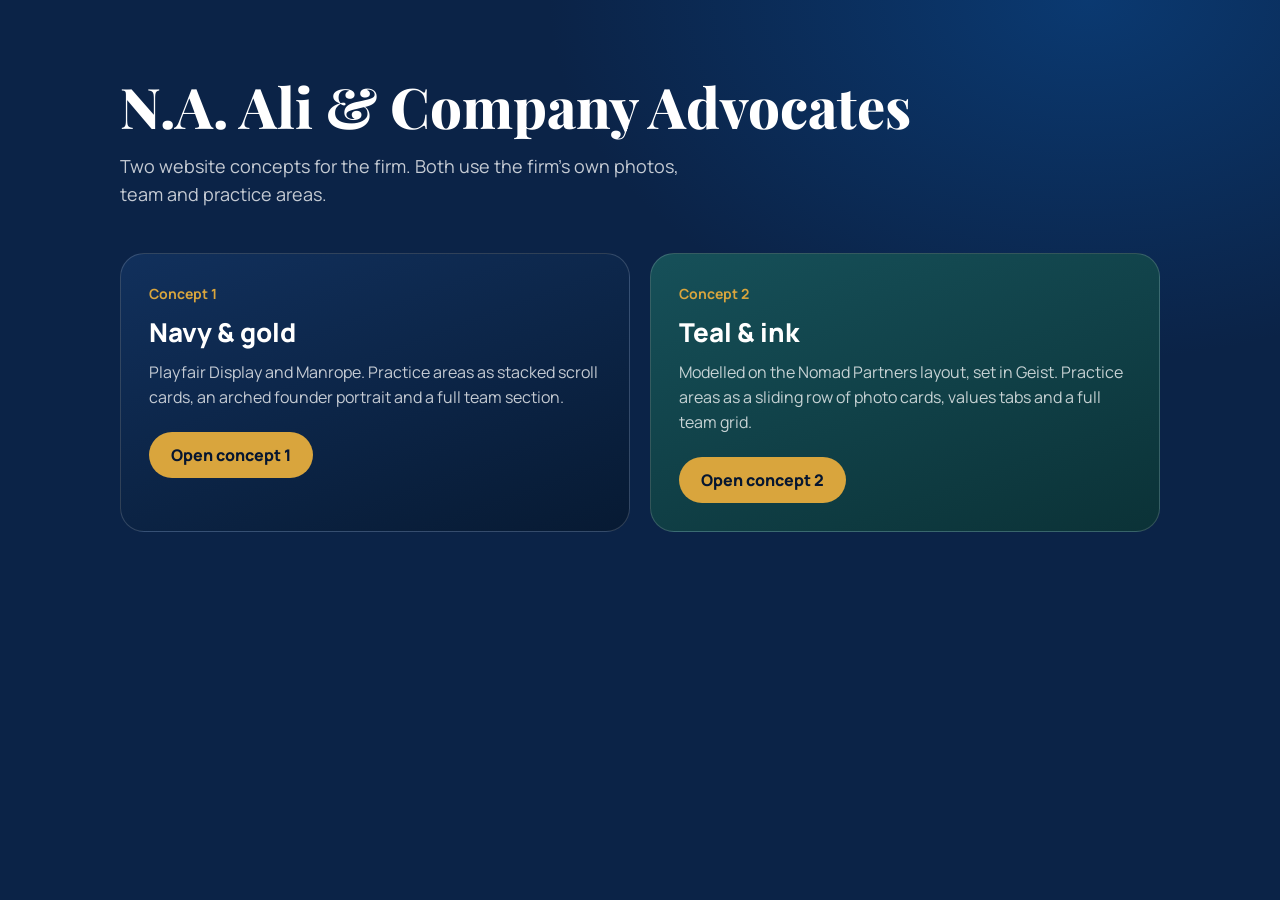
<file: index.html>
<!doctype html>
<html lang="en">
  <head>
    <meta charset="UTF-8" />
    <meta name="viewport" content="width=device-width, initial-scale=1.0" />
    <title>N.A. Ali &amp; Company Advocates | Website concepts</title>
    <link rel="icon" type="image/png" href="favicon.png" />
    <link rel="preconnect" href="https://fonts.googleapis.com" />
    <link rel="preconnect" href="https://fonts.gstatic.com" crossorigin />
    <link href="https://fonts.googleapis.com/css2?family=Manrope:wght@500..800&family=Playfair+Display:wght@700..800&display=swap" rel="stylesheet" />
    <style>
      :root { --navy: #0b2347; --gold: #d9a53d; --teal: #0b3237; --ink-2: rgba(255,255,255,.76); }
      * { box-sizing: border-box; margin: 0; }
      body { min-height: 100vh; font-family: Manrope, system-ui, sans-serif; color: #fff; background: radial-gradient(900px 600px at 85% 0%, rgba(10,69,135,.65), transparent 60%), var(--navy); padding: clamp(32px, 6vw, 80px) 16px; }
      main { max-width: 1040px; margin: 0 auto; }
      h1 { font-family: 'Playfair Display', Georgia, serif; font-weight: 800; font-size: clamp(2.25rem, 5vw, 3.5rem); line-height: 1.05; }
      p.lead { margin-top: 16px; max-width: 52ch; color: var(--ink-2); font-size: 1.125rem; line-height: 1.6; }
      .grid { display: grid; grid-template-columns: repeat(auto-fit, minmax(280px, 1fr)); gap: 20px; margin-top: 44px; }
      a.card { display: block; padding: 28px; border-radius: 24px; color: inherit; text-decoration: none; border: 1px solid rgba(255,255,255,.16); transition: transform .3s, border-color .3s; }
      a.card:hover, a.card:focus-visible { transform: translateY(-4px); border-color: var(--gold); outline: none; }
      .s1 { background: linear-gradient(160deg, #11305c, #071a33); }
      .s2 { background: linear-gradient(160deg, #165059, #0b3237); }
      .tag { font-size: .875rem; font-weight: 700; color: var(--gold); }
      h2 { margin-top: 10px; font-size: 1.625rem; font-weight: 800; }
      .card p { margin-top: 10px; color: var(--ink-2); line-height: 1.55; }
      .go { display: inline-block; margin-top: 22px; padding: 12px 22px; border-radius: 999px; background: var(--gold); color: #061630; font-weight: 800; }
    </style>
  </head>
  <body>
    <main>
      <h1>N.A. Ali &amp; Company Advocates</h1>
      <p class="lead">Two website concepts for the firm. Both use the firm's own photos, team and practice areas.</p>
      <div class="grid">
        <a class="card s1" href="site-1/">
          <span class="tag">Concept 1</span>
          <h2>Navy &amp; gold</h2>
          <p>Playfair Display and Manrope. Practice areas as stacked scroll cards, an arched founder portrait and a full team section.</p>
          <span class="go">Open concept 1</span>
        </a>
        <a class="card s2" href="site-2/">
          <span class="tag">Concept 2</span>
          <h2>Teal &amp; ink</h2>
          <p>Modelled on the Nomad Partners layout, set in Geist. Practice areas as a sliding row of photo cards, values tabs and a full team grid.</p>
          <span class="go">Open concept 2</span>
        </a>
      </div>
    </main>
  </body>
</html>
</file>
